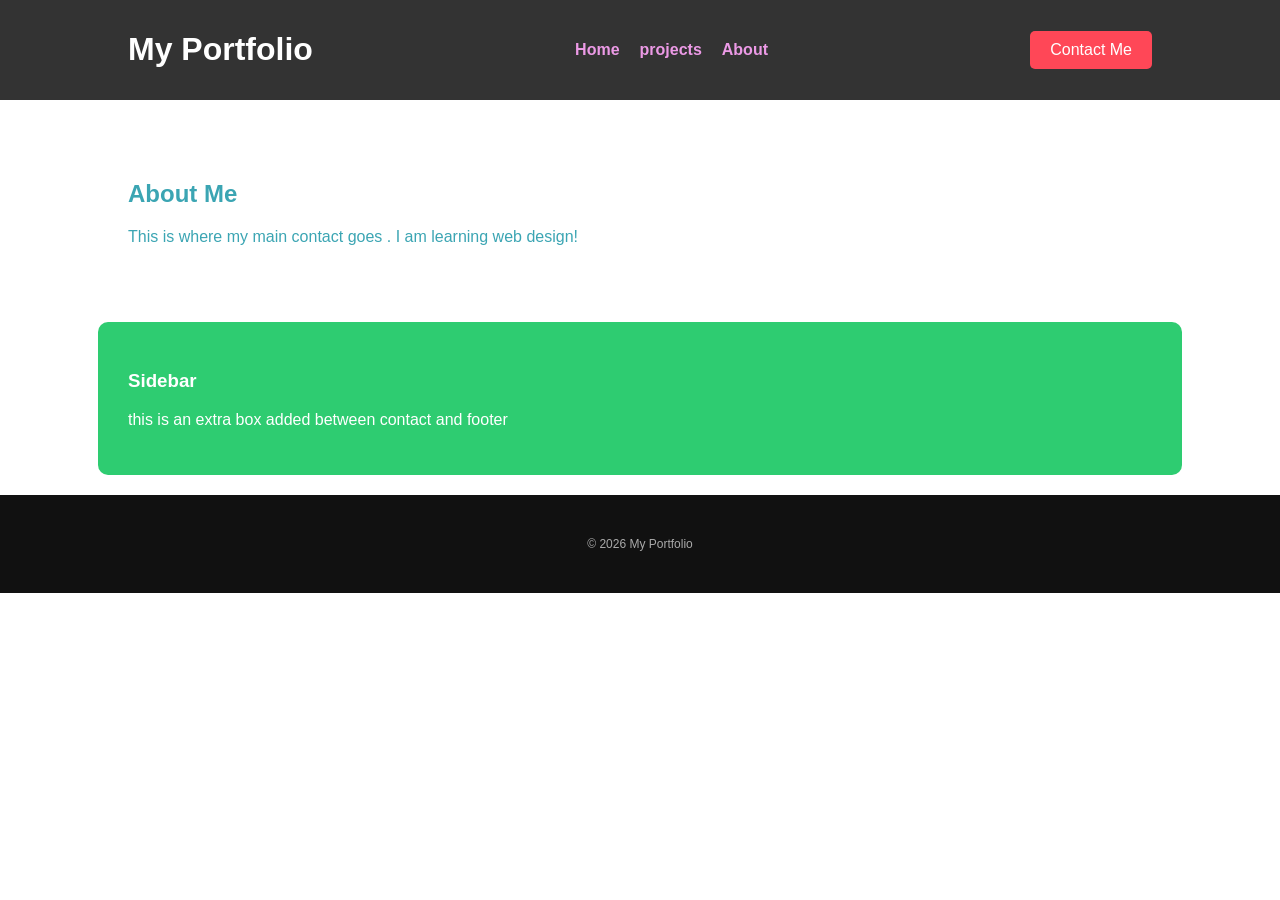
<file: index.html>
<!DOCTYPE html>
<html>
<head>
        <meta charset=" UTF-8">
        <title>No Water Tutorial </title>
        <link rel="stylesheet" href="style.css">
</head>
<body>
    <div class="header-section">
        <h1>My Portfolio </h1>
        
        <ul class="nav-links">
            <li><a href="index.html">Home</a></li>
            <li><a href="project.html"class="active">projects</a></li>
            <li><a href="about.html">About</a></li>
        </ul>

        <a href="#contact" class="cta-button">Contact Me </a>
    </div>

    <div class="my-biography">
        <h2>About Me</h2>
        <p>
            This is where my main contact goes . I am learning web design!
        </p>
    </div>

    <div class="sidebar">
        <h3>Sidebar</h3>
        <p>this is an extra box added between contact and footer</p>
    </div>

    <div class="footer-section">
        <p>&copy; 2026 My Portfolio</p>
    </div>

</body>
</html>
</file>
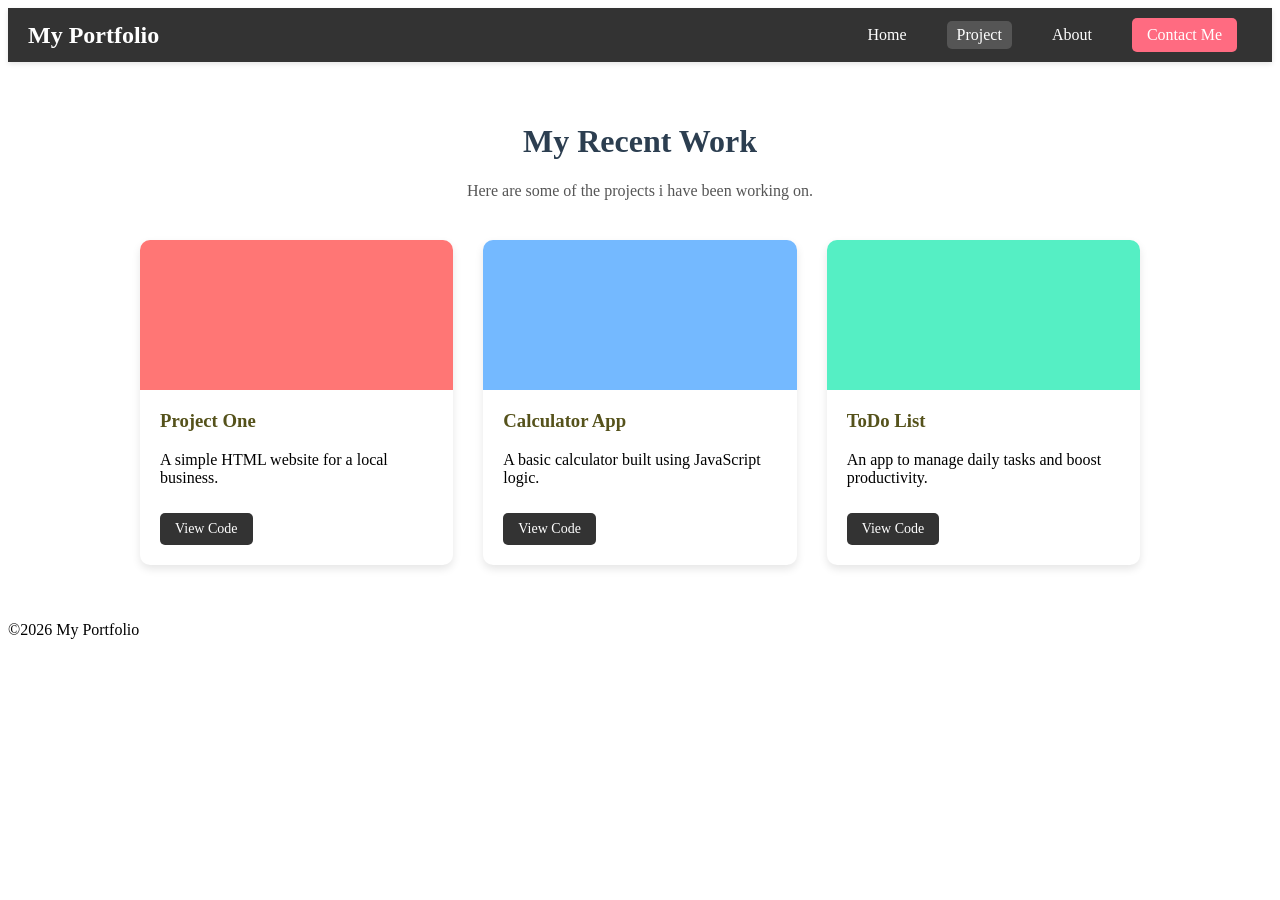
<file: project.html>
<!DOCTYPE html>
<html lang="en">
    <head>
        <meta charset="UTF-8">
        <meta name="viewport"content="width=device-width,initial-scale=1.0">
        <title>Document</title>
        <link rel="stylesheet"href="style1.css">
    </head>
    <body>
        <header class="navbar">
            <div class="logo">My Portfolio</div>
            <nav>
                <a href="index.html">Home</a>
                <a href="project.html" class="active">Project</a>
                <a href="about.html">About</a>
                <a href="#" class="btn-contact">Contact Me</a>
            </nav>
        </header>
    
    
    <main class="container">
        <h1 class="page-title">My Recent Work</h1>
        <p class="intro-text">Here are some of the projects i have been working on.</p>

        <div class="project-grid">

            <div class="card">
                <div class="card-image"style="background-color:#ff7675;"></div>
                <div class="card-content">
                   <h3>Project One</h3>
                   <p>A simple HTML website for a local business.</p>
                   <a href="#" class="btn-small">View Code</a>
                </div>
            </div>

            <div class="card">
                <div class="card-image"style="background-color:#74b9ff;"></div>
                <div class="card-content">
        <h3>Calculator App</h3>
    <p>A basic calculator built using JavaScript logic.</p>
    <a href="#"class="btn-small">View Code</a>
    </div>
</div> 
<div class="card">
    <div class="card-image"style="background-color:#55efc4;"></div>
    <div class="card-content">
        <h3>ToDo List</h3>
<p>An app to manage daily tasks and boost productivity.</p>
<a href="#"class="btn-small">View Code</a>
   </div>
</div> 


 </div>
    </main>

    <footer>
        <p>&copy;2026 My Portfolio</p>
    </footer>
    </body>
</html>
</file>
<file: style.css>
body{
    margin:0;
    font-family: Arial,sans-serif;
    color:rgb(59, 165, 179);
}
.header-section{
    display: flex;
    justify-content: space-between;
    align-items:center ;
    padding: 10px 10%;
    background-color: #333;
    color: white;
}

.nav-links{
    list-style: none;
    display: flex;
    gap: 20px;
    margin: 0;
    padding: 0;
}

.nav-links li a {
    color: rgb(236, 154, 230);
    text-decoration: none;
    font-weight: bold;
}

.nav-links li a:hover{
   text-decoration: underline;
    color: #ff6b81; 
}

.cta-button {
    background-color: #ff4757;
    color: white;
    padding: 10px 20px;
    text-decoration: none;
    border-radius: 5px;
    transition: 0.3s;
}

.cta-button:hover {
    background-color: #ff6b81;
    transform: translateY(-3px);
    box-shadow: 0 5px 15px rgba(0,0,0,0.2);
}


.my-biography {
    background-color: #ffffff;
    padding: 40px;        
    margin: 20px auto;   
    width: 80%;
    border-radius: 10px;
}


.sidebar {
    background-color: #2ecc71;
    color: white;
    padding: 30px;
    width: 80%;
    margin: 20px auto;
    border-radius: 10px;
}


.footer-section {
    background-color: #111;
    color: #aaa;
    padding: 30px;
    text-align: center;
    font-size: 12px;
}
</file>
<file: style1.css>
/*Navbar Styles*/
.navbar{
    display:flex;
    justify-content:space-between;
    align-items:center;
    background-color:#333;
    padding: 10px 20px;
    color:white;
    box-shadow:0 2px 5px rgba(0,0,0,0.1);
}

.logo{
    font-size:24px;
    font-weight:bold;
    color:white;
}

nav{
    display:flex;
    align-items:center;
}

nav a{
    color:white;
    text-decoration:none;
    margin: 0 15px;
    padding:5px 10px;
    border-radius: 5px;
    transition:background-color 0.3s;

}

nav a:hover{
    background-color:#555;;
}

nav a.active{
    background-color:#555;
}

.btn-contact{
    background-color:#ff6b81;
    color:white;
    padding: 8px 15px;
    border-radius:5px;
    text-decoration:none;
    transition: background-color 0.3s;
}

.btn-contact:hover{
    background-color:#ff4757;
}

/*1. Main Container to give some spacing from sides*/
.container{
    max-width:1000px;
    margin:0 auto;/*Centers the container*/
    padding:40px 20px;

}

.page-title{
    color: #2c3e50;
    text-align:center;
}

.intro-text{
    text-align: center;
    margin-bottom: 40px;
    color:#555;
}

/*2.THE GRID SYSYTEM (Important!)*/
.project-grid{
    display:grid;
    /*This command makes it responsive automatically:*/
    grid-template-columns: repeat(auto-fit,minmax(250px,1fr));
    gap:30px;/*Space between boxes*/
}

/*3. THE CARD DESIGN*/
.card{
    background-color: white;
    border-radius:10px;/*Rounded corners*/
    box-shadow:0  4px 8px rgba(0,0,0,0.1);/*Subtle shadow*/
    overflow:hidden;/* Ensures image stays inside rounded cornerd*/
    transition:transform 0.3s;/*Animation setup*/

}

/*Hover Effect:Card floats up when you touch it */
.card:hover{
    transform: translateY(-10PX);
}
/*Fake Image Box (You can replace this with<img>later)*/
.card-image{
    height: 150px;
    width: 100%;

}


.card-content{
    padding: 20px;
}

.card-content h3{
    margin-top:0;
    color: #55521b;

}

/*Small Button inside the card*/
.btn-small{
    display:inline-block;
    margin-top:10px;
    text-decoration:none;
    background-color:#333;
    color:white;
    padding:8px 15px;
    border-radius: 5px;
    font-size:14px;
}

.btn-small:hover{
    background-color:#682525;
}
</file>
